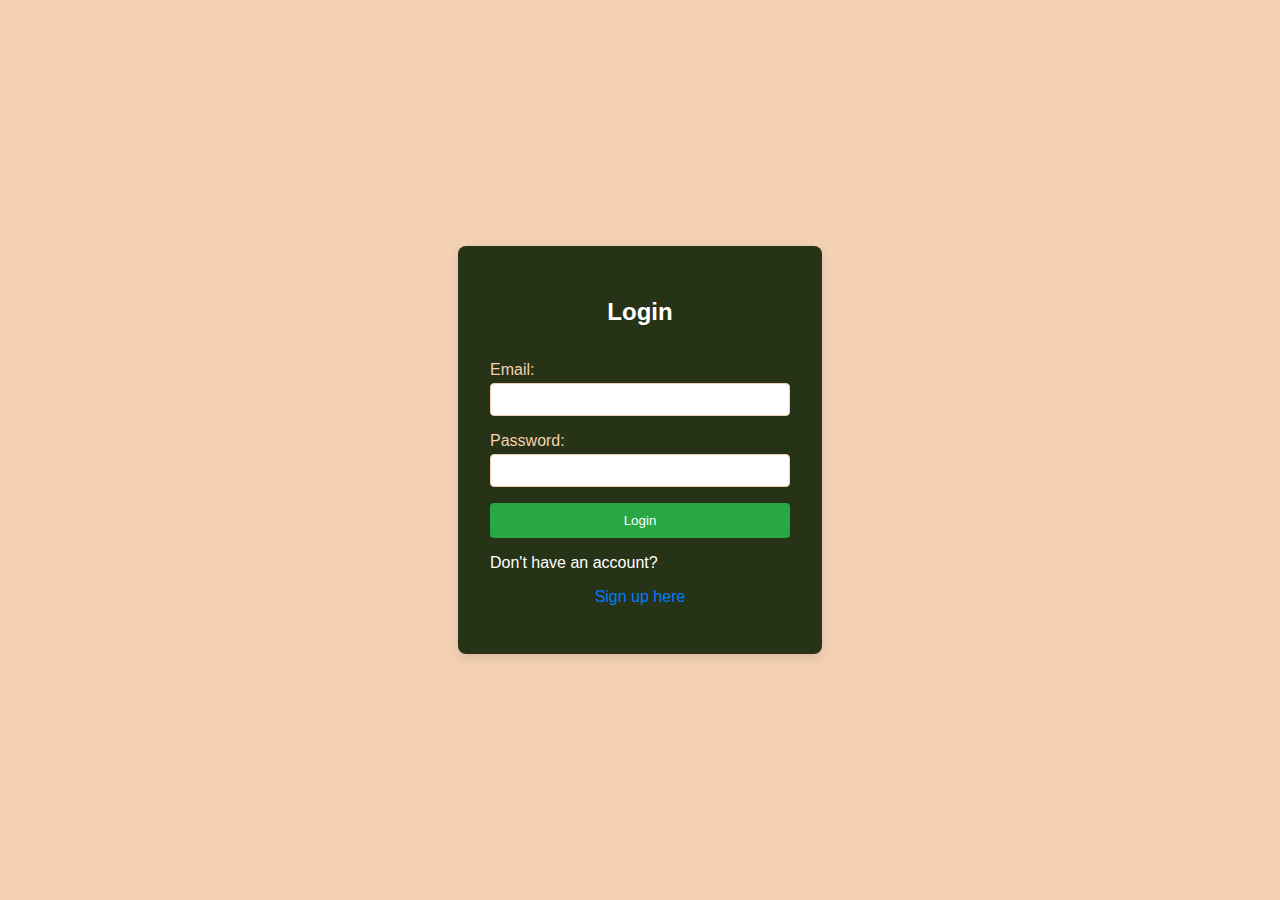
<file: profile/login.html>
<!DOCTYPE html>
<html lang="en">
  <head>
    <meta charset="UTF-8" />
    <meta name="viewport" content="width=device-width, initial-scale=1.0" />
    <title>Login</title>
    <link rel="stylesheet" href="styles.css" />
  </head>
  <body>
    <div class="container">
      <h2>Login</h2>
      <form id="loginForm">
        <label for="email">Email:</label>
        <input type="email" id="loginEmail" required />
        <label for="password">Password:</label>
        <input type="password" id="loginPassword" required />
        <button type="submit">Login</button>
      </form>
      <p>
        Don't have an account? <a href="/signup/index.html">Sign up here</a>
      </p>
    </div>
    <script src="script.js"></script>
  </body>
</html>
</file>
<file: profile/styles.css>
body {
    font-family: Arial, sans-serif;
    display: flex;
    justify-content: center;
    align-items: center;
    height: 100vh;
    margin: 0;
    background-color: #F3D0B3;
  }
  
  .container {
    background-color: #273316;
    padding: 2rem;
    border-radius: 8px;
    width: 300px;
    box-shadow: 0 4px 8px rgba(0, 0, 0, 0.1);
  }
  
  h2 {
    text-align: center;
    color: #fff;
  }
  
  form {
    display: flex;
    flex-direction: column;
  }
  
  label {
    margin-top: 1rem;
    color: #F3D0B3;
  }
  
  input {
    padding: 8px;
    margin-top: 4px;
    border: 1px solid #F3D0B3;
    border-radius: 4px;
  }

  p{
    color: white;
  }
  
  button {
    margin-top: 1rem;
    padding: 10px;
    background-color: #28a745;
    color: #fff;
    border: none;
    border-radius: 4px;
    cursor: pointer;
  }
  
  button:hover {
    background-color: #218838;
    translate: y;
  }
  
  a {
    color: #007bff;
    text-decoration: none;
    text-align: center;
    display: block;
    margin-top: 1rem;
  }
  
  a:hover {
    text-decoration: underline;
  }

  .footer {
    position: relative;
    bottom: 0;
    width: 100%;
    padding: 40px 0;
    background: var(--bg-color);
  }
  .footer .social {
    text-align: center;
    padding-bottom: 25px;
  }
  .footer .social a {
    display: inline-flex;
    justify-content: center;
    background: transparent;
    font-size: 2rem;
    margin: 20px;
    height: 40px;
    width: 40px;
    line-height: 40px;
    text-align: center;
    box-shadow: 5px 1px 5px 3px #3D6734;
    color: #3D6734;
    border-radius: 50%;
    transition: 0.5s;
  }
  .footer .social a:hover {
    transform: scale(1.5) translateY(-8px);
    box-shadow: 0 0 20px #3D6734;
  }
  .footer .copyright {
    margin-top: 20px;
    text-align: center;
    font-size: 16px;
    color: #fff;
  }
</file>
